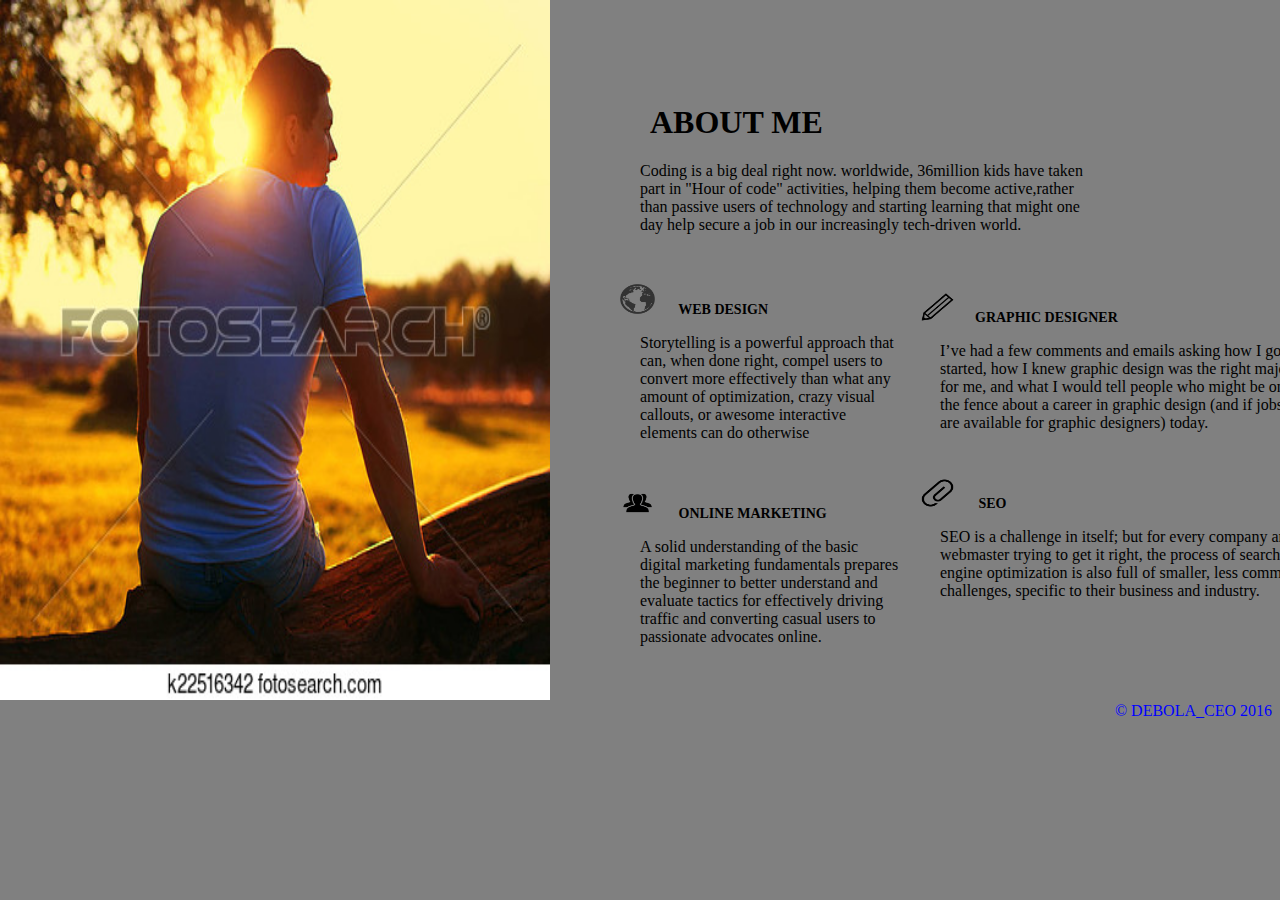
<file: aboutme/aboutme.html>
<!DOCTYPE html>
<html>
<head>
	<title></title>
	</head>
	<link rel="stylesheet" type="text/css" href="form2.css">
<body>
<div>

<img src = "../image/k22516342.jpg" id = "H1">
<section id = "BB">
<h1>ABOUT ME</h1>
<p>Coding is a big deal right now. worldwide, 36million kids have taken part in "Hour of code" activities, helping them become active,rather than passive users of technology and starting learning that might one day help secure a job in our increasingly tech-driven world.
</section>
<section id = "BC">
<h2>
<img src = "../image/green-earth.png">
WEB DESIGN</h2>
<p>Storytelling is a powerful approach that can, when done right, compel users to convert more effectively than what any amount of optimization, crazy visual callouts, or awesome interactive elements can do otherwise</p>
<br>
<h2>
<img src ="../image/users.png">
ONLINE MARKETING</h2>
<p>A solid understanding of the basic digital marketing fundamentals prepares the beginner to better understand and evaluate tactics for effectively driving traffic and converting casual users to passionate advocates online.</p>
</section>
<section id ="BD">
<h2>
<img src ="../image/Black_pencil.png">GRAPHIC DESIGNER</h2>
<p>I’ve had a few comments and emails asking how I got started, how I knew graphic design was the right major for me, and what I would tell people who might be on the fence about a career in graphic design (and if jobs are available for graphic designers) today.</p>
<br>
<h2>
<img src = "../image/paper-clip-5.png">
SEO</h2>
<p>SEO is a challenge in itself; but for every company and webmaster trying to get it right, the process of search engine optimization is also full of smaller, less common challenges, specific to their business and industry.</p>
</section>
</body>
<footer>
  <p>&copy; DEBOLA_CEO 2016</p>
   </footer>
	</head>
</html>
</file>
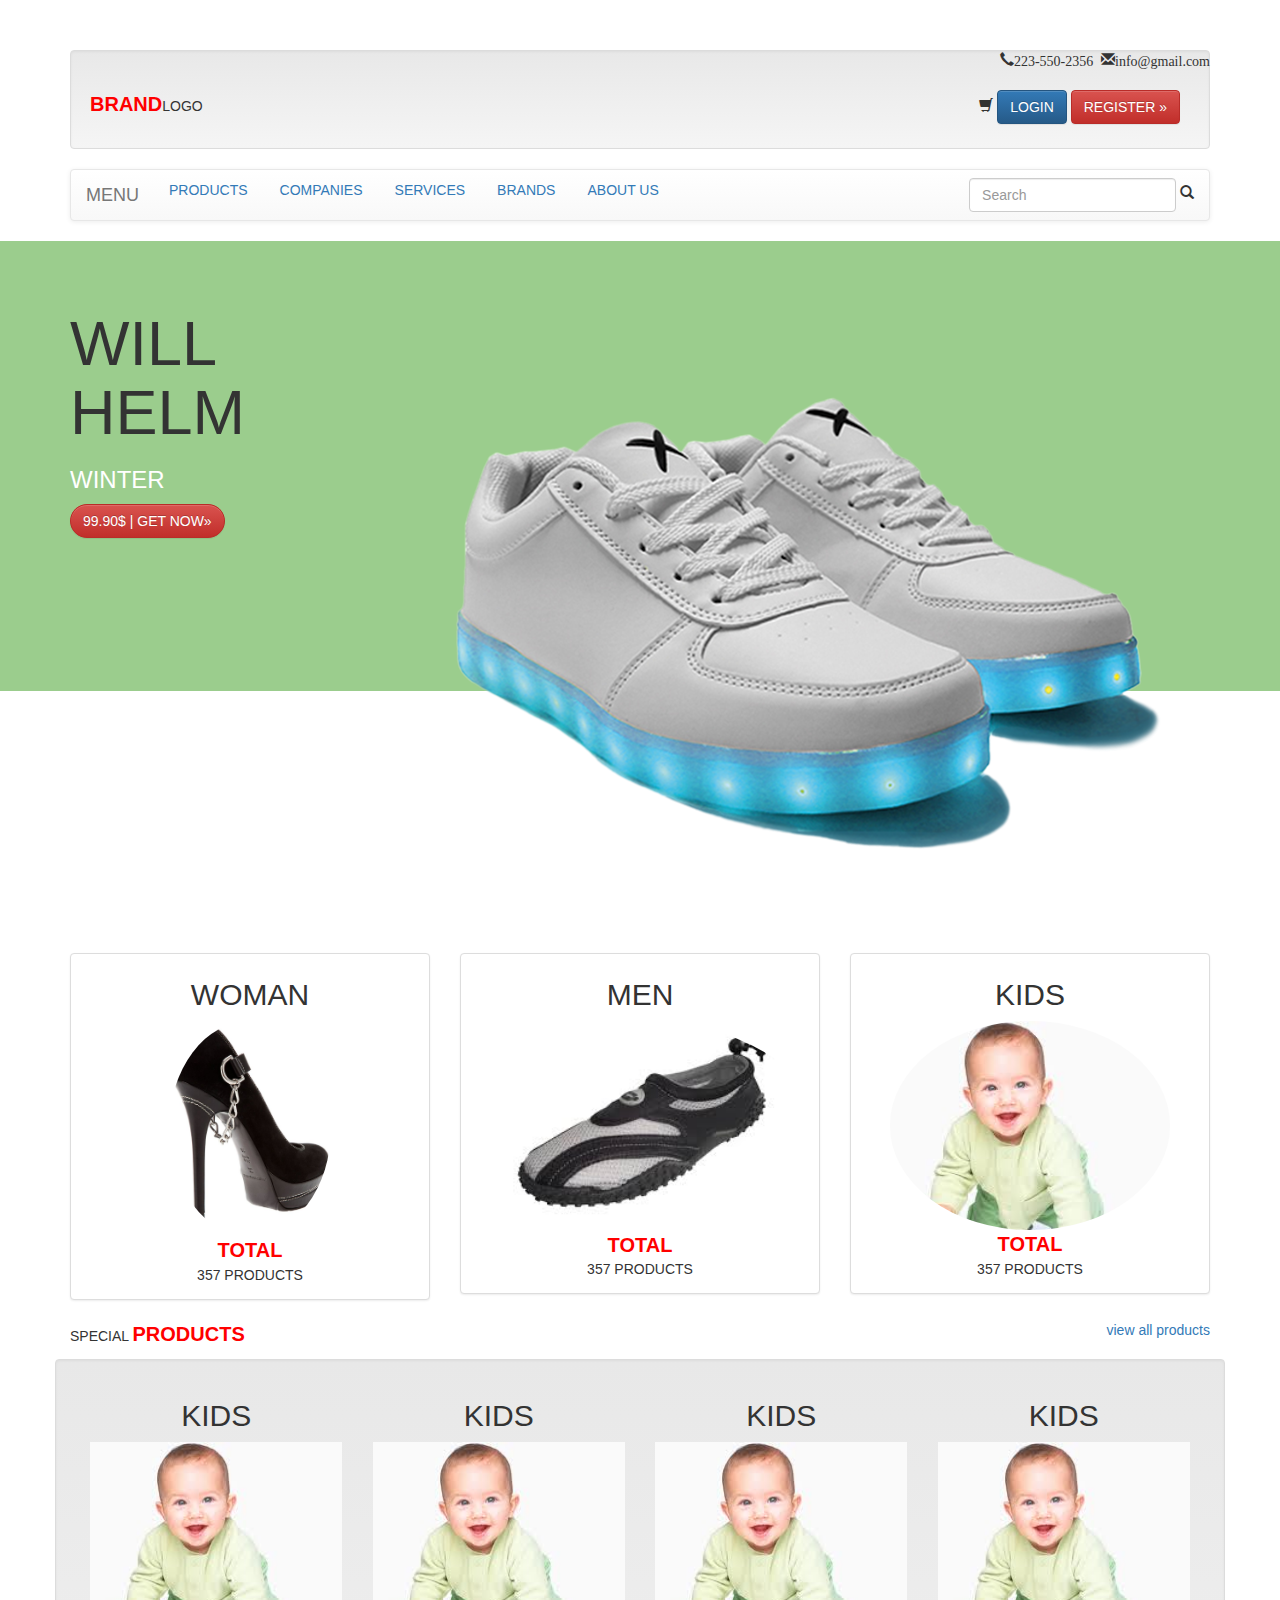
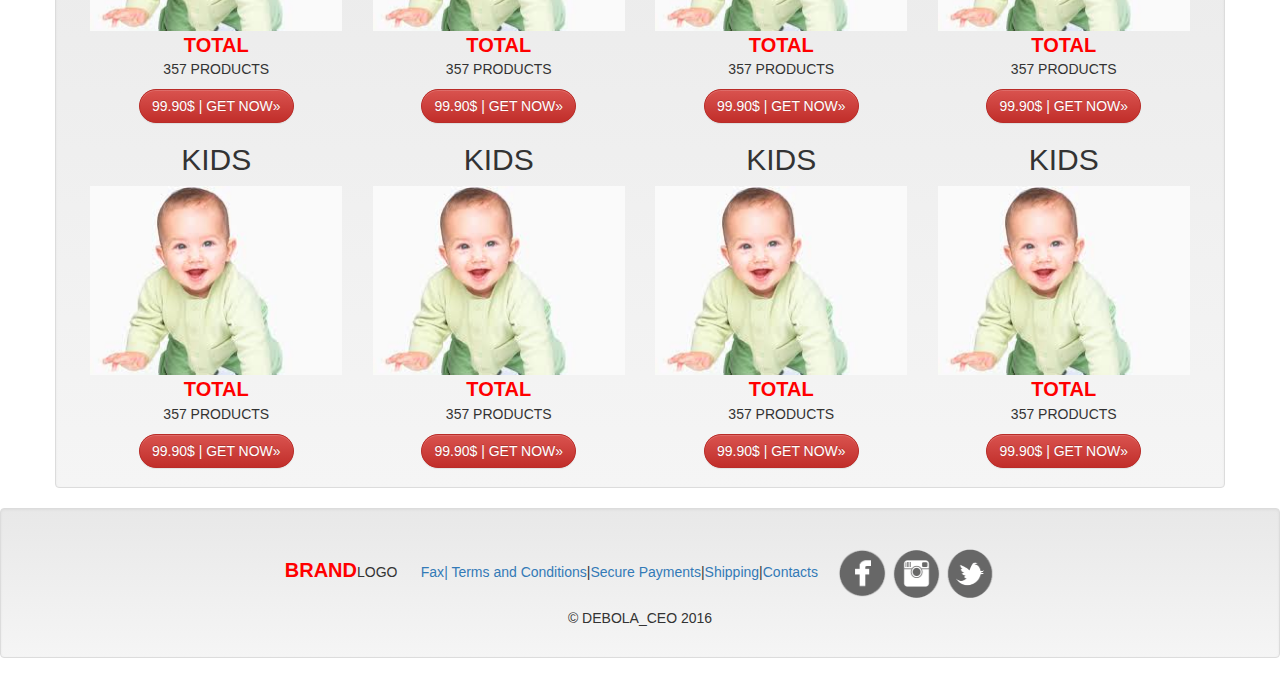
<file: brandlogo/brandlogo.html>
<!doctype html>
<!--[if lt IE 7]>      <html class="no-js lt-ie9 lt-ie8 lt-ie7" lang=""> <![endif]-->
<!--[if IE 7]>         <html class="no-js lt-ie9 lt-ie8" lang=""> <![endif]-->
<!--[if IE 8]>         <html class="no-js lt-ie9" lang=""> <![endif]-->
<!--[if gt IE 8]><!--> <html class="no-js" lang=""> <!--<![endif]-->
    <head>
        <meta charset="utf-8">
        <meta http-equiv="X-UA-Compatible" content="IE=edge,chrome=1">
        <title></title>
        <meta name="description" content="">
        <meta name="viewport" content="width=device-width, initial-scale=1">

        <link rel="stylesheet" href="css/bootstrap.min.css">
        <style>
            body {
                padding-top: 50px;
                padding-bottom: 20px;
            }
        </style>
        <link rel="stylesheet" href="css/bootstrap-theme.min.css">
        <link rel="stylesheet" href="css/main.css">

        <script src="js/vendor/modernizr-2.8.3-respond-1.4.2.min.js"></script>


        <style>
        .jumbotron {
          background-color: #9bcd8d;
          height: 450px;
        }
        h3{
          color: white;
        }
        
       strong{
          color:red;
          font-size: 20px;
       }
       button{
           border-radius:50px;
        }
        #topmost{
       float:right;
         }
         #login{
        float:right;
         }
         .radius{
          border-radius: 20px;
         }
         img{
           transition:all.2s ease-in-out;
          }
          img:hover{transform:scale(1.2);
          }


        </style>
    </head>
    <body>
        <!--[if lt IE 8]>
            <p class="browserupgrade">You are using an <strong>outdated</strong> browser. Please <a href="http://browsehappy.com/">upgrade your browser</a> to improve your experience.</p>
        <![endif]-->
        <header>
        <div class="container">
        <span id="topmost">
        <i class="glyphicon glyphicon-earphone">223-550-2356</i>&nbsp;
        <i class="glyphicon glyphicon-envelope">info@gmail.com</i>
        </span>
        <div class="well">
        <span><br>
        <p id="first"><strong>BRAND</strong>LOGO
        <span id="login">
        <i class="glyphicon glyphicon-shopping-cart"></i>
        <button type="button" class="btn btn-primary" data-toggle="modal" data-target="#modal-open">LOGIN
</button>
        <button type="button" class="btn btn-danger" data-toggle="modal" data-target="#register-open">REGISTER &raquo;</button>
        </span>
        </p>
        </span>
        </div>
        </div>
        </header>
        <div  id ="modal-open"class="modal fade" tabindex="-1" role="dialog">
  <div class="modal-dialog" role="document">
    <div class="modal-content">
      <div class="modal-header">
        <button type="button" class="close" data-dismiss="modal" aria-label="Close"><span aria-hidden="true">&times;</span></button>
        <h4 class="modal-title">LOGIN</h4>
      </div>
      <div class="modal-body">
        <form class="infos">
        <input type="name" placeholder="Full Name">
        <br>
        <br>
        <input type="email" placeholder="Enter Email">
        <br>
        <br>
        <input type="password" placeholder="Password">
        <br>
        <br>
        </form>
       </div>
      <div class="modal-footer">
        <button type="button" class="btn btn-default" data-dismiss="modal">Login</button>
        <a href="#">Forgot Password?</a>
      </div>
      </div><!-- /.modal-content -->
  </div><!-- /.modal-dialog -->
</div><!-- /.modal -->
 <div  id ="register-open"class="modal fade" tabindex="-1" role="dialog">
  <div class="modal-dialog" role="document">
    <div class="modal-content">
      <div class="modal-header">
        <button type="button" class="close" data-dismiss="modal" aria-label="Close"><span aria-hidden="true">&times;</span></button>
        <h4 class="modal-title">REGISTRATION</h4>
      </div>
      <div class="modal-body">
        <form class="infos">
        <input type="name" placeholder="Surname">
        <br>
        <br>
        <input type="other" placeholder="Other Names">
        <br>
        <br>
        <input type="num" placeholder="Mobile">
        <br>
        <br>
        <input type="email" placeholder="Enter Email">
        <br>
        <br>
        <input type="password" placeholder="Password">
        <br>
        <br>
        <input type="retype" placeholder="Retype-Password">
        <br>
        <br>
        </form>
       </div>
      <div class="modal-footer">
        <button type="button" class="btn btn-default" data-dismiss="modal">Register</button>
      </div>
      </div><!-- /.modal-content -->
  </div><!-- /.modal-dialog -->
</div><!-- /.modal -->
        <div class="container">
        <nav class="navbar navbar-default">
        <div class="navbar-header">
        <button type="button" class="navbar-toggle collapsed" data-toggle="collapse" data-target="#navbar" aria-expanded="false" aria-controls="navbar">
           <span class="sr-only">Toggle navigation</span>
           <span class="icon-bar"></span>
           <span class="icon-bar"></span>
           <span class="icon-bar"></span>
         </button>
         <div class="navbar-brand">MENU</div>
         </div>
         <div id="navbar" class="navbar-collapse collapse">
        <ul class="nav nav-pills">
        <li role="presentation"><a href="#">PRODUCTS</a></li>
        <li role="presentation"><a href="#">COMPANIES</a></li>
        <li role="presentation"><a href="#">SERVICES</a></li>
        <li role="presentation"><a href="#">BRANDS</a></li>
        <li role="presentation"><a href="#">ABOUT US</a></li>
        <form class="navbar-form navbar-right" role="search">
         <div class="form-group">
       <input type="text" class="form-control" placeholder="Search">
         </div>
       <i class="glyphicon glyphicon-search"></i>
     </form>
</ul>
</nav>
</div>

    <div class="jumbotron">
      <div class="container">
      <img src="../image/sneakers.png" class="pull-right">
        <h1>WILL<br>HELM</h1>
        <h3>WINTER</h3>
        <div class="btn-group" id="BT">
        <button class="btn btn-danger radius">99.90$  |  GET NOW&raquo;</button>
        </div>
      </div>
      </div>
    </div>
    </div>
    <div class="container">
       <div class="row" align="center">  
         <div class="col-md-4">
           <div class = "thumbnail">
             <h2>WOMAN</h2>
           <img src="../image/female shoe.jpg" class="img-circle" width="162" height="162">
           <p> <strong>TOTAL</strong><br>
                 357 PRODUCTS</p>
           </div>  
       </div>
       <div class="col-md-4" >
           <div class = "thumbnail">
             <h2>MEN</h2>
           <img src="../image/male shoe.jpg" class="img-circle" width="450" height="450">
           <p> <strong>TOTAL</strong><br>
                 357 PRODUCTS</p>
           </div>  
       </div>
       <div class="col-md-4" >
           <div class = "thumbnail">
             <h2>KIDS</h2>
           <img src="../image/kid image.jpg" class="img-circle" width="280" height="280">
           <p> <strong>TOTAL</strong><br>
                 357 PRODUCTS</p>
           </div>  
       </div>
       </div>
     </div>
     <div class="container">
      <span><p id="SP"> SPECIAL <strong>PRODUCTS</strong> <a href="#" class="pull-right"> view all products</a></p></span>
      </div>
      <div class="container">
    <div class="row well" align="center">
    <div class="col-lg-3 col-md-4 col-sm-6 col-xs-12">
             <h2>KIDS</h2>
             <img class="img-responsive" src="../image/kid image.jpg" >
             <p> <strong>TOTAL</strong><br>
                 357 PRODUCTS</p>
                 <div class="btn-group" id="BT">
<button class="btn btn-danger radius">99.90$  |  GET NOW&raquo;</button>
        </div>
           </div>
            <div class="col-lg-3 col-md-4 col-sm-6 col-xs-12">
             <h2>KIDS</h2>
             <img class="img-responsive" src="../image/kid image.jpg" >
             <p> <strong>TOTAL</strong><br>
                 357 PRODUCTS</p>
                 <div class="btn-group" id="BT">
        <button class="btn btn-danger radius">99.90$  |  GET NOW&raquo;</button>
        </div>
           </div>
            <div class="col-lg-3 col-md-4 col-sm-6 col-xs-12">
             <h2>KIDS</h2>
             <img class="img-responsive" src="../image/kid image.jpg" >
             <p> <strong>TOTAL</strong><br>
                 357 PRODUCTS</p>
                 <div class="btn-group" id="BT">
        <button class="btn btn-danger radius">99.90$  |  GET NOW&raquo;</button>
        </div>
           </div>
            <div class="col-lg-3 col-md-4 col-sm-6 col-xs-12">
             <h2>KIDS</h2>
             <img class="img-responsive" src="../image/kid image.jpg" >
             <p> <strong>TOTAL</strong><br>
                 357 PRODUCTS</p>
                 <div class="btn-group" id="BT">
        <button class="btn btn-danger radius">99.90$  |  GET NOW&raquo;</button>
        </div>
           </div>
           <div class="col-lg-3 col-md-4 col-sm-6 col-xs-12">
             <h2>KIDS</h2>
             <img class="img-responsive" src="../image/kid image.jpg" >
             <p> <strong>TOTAL</strong><br>
                 357 PRODUCTS</p>
                 <div class="btn-group" id="BT">
        <button class="btn btn-danger radius">99.90$  |  GET NOW&raquo;</button>
        </div>
           </div>
            <div class="col-lg-3 col-md-4 col-sm-6 col-xs-12">
             <h2>KIDS</h2>
             <img class="img-responsive" src="../image/kid image.jpg" >
             <p> <strong>TOTAL</strong><br>
                 357 PRODUCTS</p>
                 <div class="btn-group" id="BT">
        <button class="btn btn-danger radius">99.90$  |  GET NOW&raquo;</button>
        </div>
           </div>
            <div class="col-lg-3 col-md-4 col-sm-6 col-xs-12">
             <h2>KIDS</h2>
             <img class="img-responsive" src="../image/kid image.jpg" >
             <p> <strong>TOTAL</strong><br>
                 357 PRODUCTS</p>
                 <div class="btn-group" id="BT">
        <button class="btn btn-danger radius">99.90$  |  GET NOW&raquo;</button>
        </div>
           </div>
            <div class="col-lg-3 col-md-4 col-sm-6 col-xs-12">
             <h2>KIDS</h2>
             <img class="img-responsive" src="../image/kid image.jpg" >
             <p> <strong>TOTAL</strong><br>
                 357 PRODUCTS</p>
            <div class="btn-group" id="BT">
              <button class="btn btn-danger radius">99.90$  |  GET NOW&raquo;</button>
            </div>
           </div>

           </div>
           </div>
           <footer>
             <div class="well" align="center">
             <span><br>
             <p id="first"><strong>BRAND</strong>LOGO &nbsp;&nbsp;&nbsp;&nbsp; <a href="#">Fax<a/>| <a href="#">Terms and Conditions</a>|<a href="#">Secure Payments</a>|<a href="#">Shipping</a>|<a href="#">Contacts</a>&nbsp;&nbsp;&nbsp;&nbsp; 
             <a href="#"><img src="../image/facebook-icons.png" width="50" height="50"></a>
             <a href="#"><img src="../image/instagram-icon.png" width="50" height="50"></a>
             <a href="#"><img src="../image/twitter-icon.png" width="50" height="50"></a>
             </p>
              <p>&copy; DEBOLA_CEO 2016</p>
             </span>
           </footer>
           

          <!-- <h2>Heading</h2>
          <p>Donec id elit non mi porta gravida at eget metus. Fusce dapibus, tellus ac cursus commodo, tortor mauris condimentum nibh, ut fermentum massa justo sit amet risus. Etiam porta sem malesuada magna mollis euismod. Donec sed odio dui. </p>
          <p><a class="btn btn-default" href="#" role="button">View details &raquo;</a></p>
        </div>
        <div class="col-md-4">
          <h2>Heading</h2>
          <p>Donec id elit non mi porta gravida at eget metus. Fusce dapibus, tellus ac cursus commodo, tortor mauris condimentum nibh, ut fermentum massa justo sit amet risus. Etiam porta sem malesuada magna mollis euismod. Donec sed odio dui. </p>
          <p><a class="btn btn-default" href="#" role="button">View details &raquo;</a></p>
       </div>
        <div class="col-md-4">
          <h2>Heading</h2>
          <p>Donec sed odio dui. Cras justo odio, dapibus ac facilisis in, egestas eget quam. Vestibulum id ligula porta felis euismod semper. Fusce dapibus, tellus ac cursus commodo, tortor mauris condimentum nibh, ut fermentum massa justo sit amet risus.</p>
          <p><a class="btn btn-default" href="#" role="button">View details &raquo;</a></p>
        </div>
      </div>

      <hr>

      <footer>
        <p>&copy; Company 2015</p>
      </footer>
    </div> 

        <script src="js/vendor/bootstrap.min.js"></script>

        <script src="js/main.js"></script>

        <!- Google Analytics: change UA-XXXXX-X to be your site's ID. -->
        
    </body>
</html>

<!-- /container -->       <script src="//ajax.googleapis.com/ajax/libs/jquery/1.11.2/jquery.min.js"></script>
       <script>window.jQuery || document.write('<script src="js/vendor/jquery-1.11.2.min.js"><\/script>')</script>

       <script src="js/vendor/bootstrap.min.js"></script>

       <script src="js/main.js"></script>
</file>
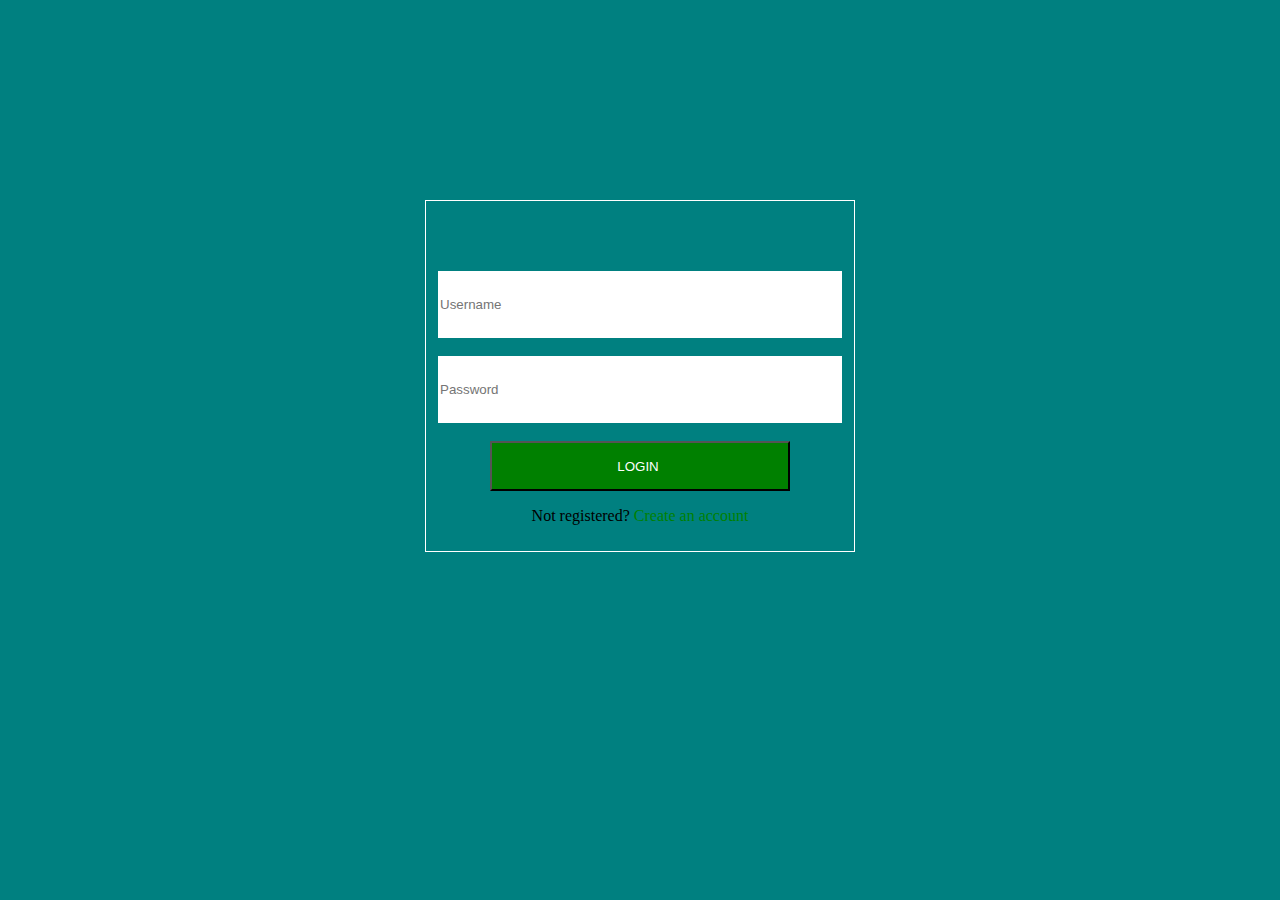
<file: credenspage/submit.html>
<!DOCTYPE html>
<html>
 <head>
 <title>CONTACT PAGE</title>
 <link rel="stylesheet" type="text/css" href="form.css">
   <body>
<fieldset>
    <form>
        <input type="text" name="text" placeholder="Username">
        <br>
        <br>
        <input type= "password" name="password" placeholder="Password">
        <br>
        <br>
        <button>LOGIN</button>
   </form>
   <p>
Not registered? <a href="#"> Create an account</a>
</p>
</fieldset>


</body>
</head>
</html>
</file>
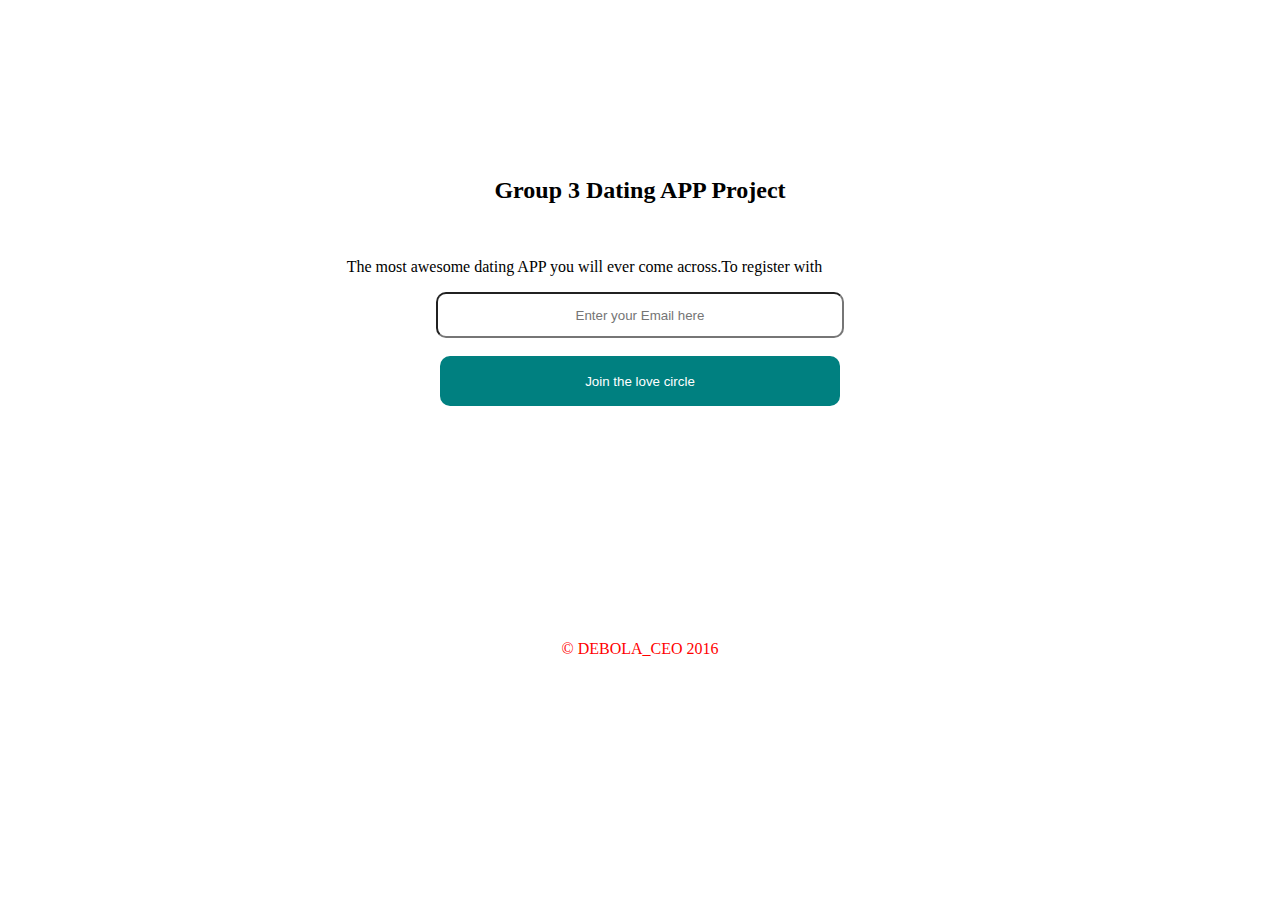
<file: datingapp/Dating.html>
<!DOCTYPE html>
	<html>
	<head>
		<title></title>
		<link rel="stylesheet" type="text/css" href="css/Dating.css">
	</head>
	<body>
	<center>
	<h3>blindates.group3</h3>
	<br>
	<div>
	<h2>Group 3 Dating APP Project</h2>
	<br>
	<p>The most awesome dating APP you will ever come across.To register with <a href = "#">blindates.group3</a></p>
	<input type="text" name="" placeholder= "Enter your Email here" ><br>
	<br>
	<button>Join the love circle</button>
	<p><a href="#">Like what you see?Click here</a></p>
	</center>
	</div>
	<footer>
     <p>&copy; DEBOLA_CEO 2016</p>
      </footer>
	</body>
	</html>
</file>
<file: aboutme/form2.css>
body{
    background-color:grey;
    margin-left: 0px;
    margin-top: 0px;
    margin-bottom: 0px;
}
#H1{
    height: 700px;
    width: 550px;
    margin-right: 40px; 
}
h1{
    color: black;
   margin-left: 50px;
   margin-top: 0px;
    }
h2{
    color: black;
    font-size: 14px;
   
}
img{
    height: 30px;
    width: 35px;
    padding-right: 20px;
}
#BB{
    padding-left: 600px;
    margin-top: -600px;
    width: 500px;

}
#BC{
    padding-left: 600px;
    width: 300px;
    margin-top: 50px;
}
#BD{
    padding-left: 900px;
    width: 400px;
    margin-top: -370px;
}

section p{
    margin-left: 40px;
}
section h2{
    margin-left: 20px;
}

footer{
    color: blue;
    float:right;
    margin-top: 70px;
}
</file>
<file: brandlogo/css/main.css>
/* ==========================================================================
   Author's custom styles
   ========================================================================== */
#topmost{
	float:right;
}
#first strong{
	color:red;
}
#login{
	float:right;
	margin-right:10px;
}
</file>
<file: credenspage/form.css>
body{
    background-color: teal;
}
fieldset{
    text-align: center;
    background-color: teal;
   border-width: 1px;
   border-color:white;
   width: 350px;
   margin:auto;
   margin-top: 200px;
   padding-top: 70px;
}
button{
    background-color: green;
    width: 300px;
    height: 50px;
    color:white;
    padding-left:2px;
}

input{
    height: 65px; 
    width: 400px;
    background-color: white;
    font-color: w;
    border: 0px;
}
a{
    color:green;
    text-decoration: none;
  }
</file>
<file: datingapp/css/Dating.css>
body{
	background-image: url("http://i3.kym-cdn.com/entries/icons/original/000/017/323/OnlineDating1.jpg");
}
img{
	height: 100px;

}
 button{
	background-color: teal;
	color: white;
	width:400px;
	height: 50px;
	border-radius: 10px;
	border-style: none;
}
input{
	width:400px;
	text-align: center;
	border-radius: 10px;
	height: 40px;
}
div{
	margin-top: 100px;
}
a{
 color: white;
 text-decoration: none;
}
h3{
	color:white;
}
p{
  text-align: center, bold;	
}
footer{
	color: red;
	 text-align:center;
	 margin-top: 200px;
}
</file>
